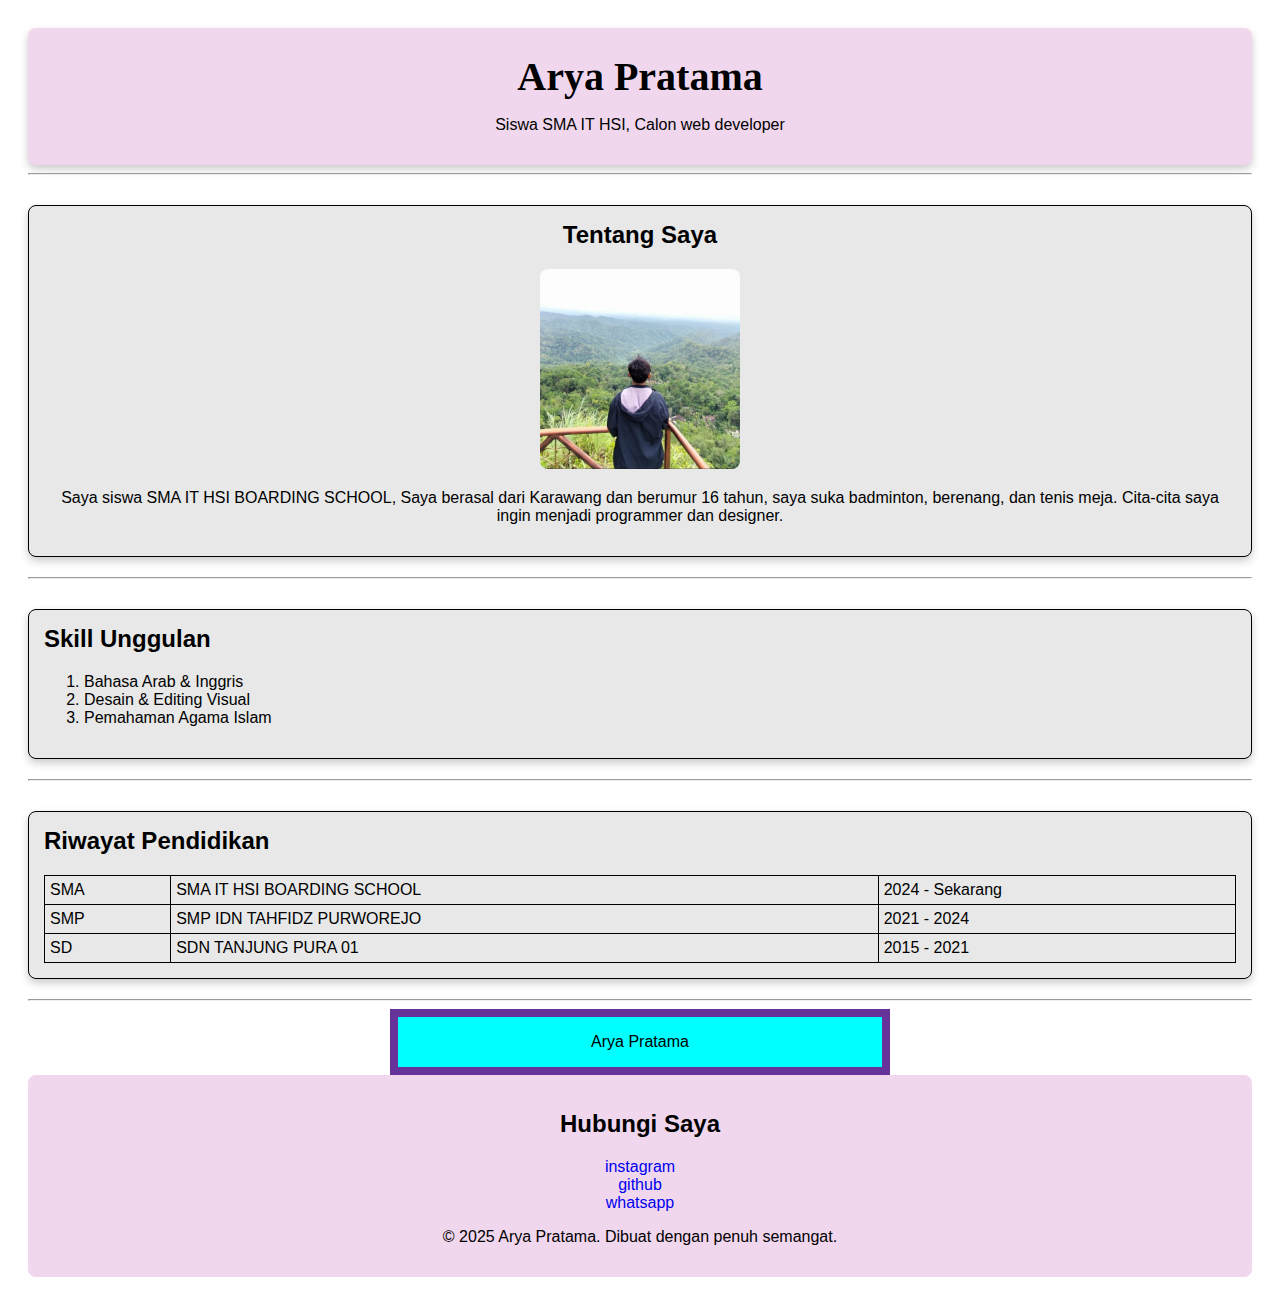
<file: index.html>
<!DOCTYPE html>
<html lang="en">
<head>
    <meta charset="UTF-8">
    <meta name="viewport" content="width=device-width, initial-scale=1.0">
    <title>Profil Digital - Arya Pratama</title>
   <link rel="stylesheet" href="css/style.css">
</head>
<body>
  
    <header>
        <h1>Arya Pratama</h1>
        <p>Siswa SMA IT HSI, Calon web developer</p>
    </header>

    <hr>

    <main>
        <section class="saya">
            <h2>Tentang Saya</h2>
            <img src="img/profile.jpeg" alt="foto saya ketika di gardu">
            <p>
                Saya siswa SMA IT HSI BOARDING SCHOOL, Saya berasal dari Karawang dan berumur 16 tahun, saya suka badminton, berenang, dan tenis meja.
                Cita-cita saya ingin menjadi programmer dan designer.
            </p>
        </section>

        <hr>

        <section>
            <h2>Skill Unggulan</h2>
            <ol>
                <li>Bahasa Arab & Inggris</li>
                <li>Desain & Editing Visual</li>
                <li>Pemahaman Agama Islam</li>  
            </ol>
        </section>

        <hr>

        <section>
            <h2>Riwayat Pendidikan</h2>
            <table>
                <tr>
                    <td>SMA</td>
                    <td>SMA IT HSI BOARDING SCHOOL</td>
                    <td>2024 - Sekarang</td>
                </tr>
                <tr>
                    <td>SMP</td>
                    <td>SMP IDN TAHFIDZ PURWOREJO</td>
                    <td>2021 - 2024</td>
                </tr>
                <tr>
                    <td>SD</td>
                    <td>SDN TANJUNG PURA 01</td>
                    <td>2015 - 2021</td>
                </tr>
            </table>
        </section>
    </main>

    <hr>
    <div class="belajar-box-sizing">
        <p>Arya Pratama</p>
    </div>
    <footer>
        <h2>Hubungi Saya</h2>
        <ul class="sosmed">
            <li><a href="https://www.instagram.com/arenszy/">instagram</a></li>
            <li><a href="https://github.com/arenszy">github</a></li>
            <li><a href="https://wa.me/qr/5JWGDIJJ5XV3P1">whatsapp</a></li>
        </ul>
        <p>&copy; 2025 Arya Pratama. Dibuat dengan penuh semangat.</p>
    </footer>

</body>
</html>
</file>
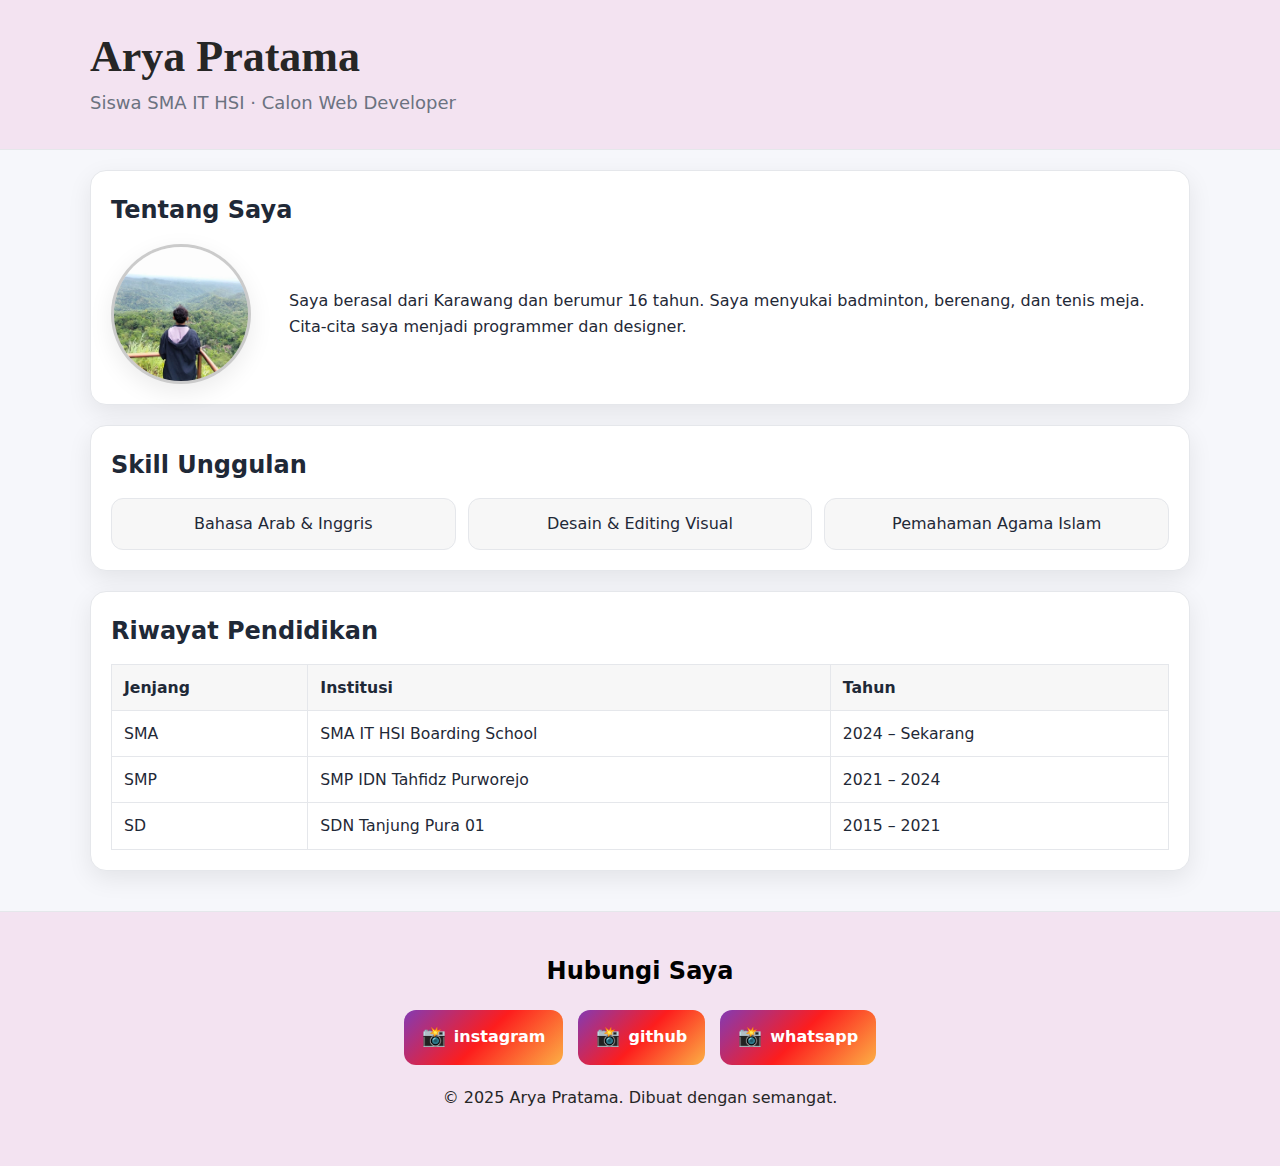
<file: arya.html>
<!DOCTYPE html>
<html lang="id">
<head>
  <meta charset="UTF-8" />
  <meta name="viewport" content="width=device-width, initial-scale=1" />
  <title>Profil Digital - Arya Pratama</title>
  <link rel="stylesheet" href="css/ryuu.css" />
</head>
<body>
  <header class="site-header">
    <div class="container">
      <h1 class="title">Arya Pratama</h1>
      <p class="subtitle">Siswa SMA IT HSI · Calon Web Developer</p>
    </div>
  </header>

  <main class="container">
    <!-- Tentang Saya -->
    <section class="card about">
      <h2 class="section-title">Tentang Saya</h2>
      <div class="about-wrap">
        <img src="img/profile.jpeg" alt="Foto Arya" class="avatar" />
        <p class="lead">
          Saya berasal dari Karawang dan berumur 16 tahun. Saya menyukai badminton, berenang,
          dan tenis meja. Cita-cita saya menjadi programmer dan designer.
        </p>
      </div>
    </section>

    <!-- Skill Unggulan -->
    <section class="card">
      <h2 class="section-title">Skill Unggulan</h2>
      <ul class="skills">
        <li>Bahasa Arab & Inggris</li>
        <li>Desain & Editing Visual</li>
        <li>Pemahaman Agama Islam</li>
      </ul>
    </section>

    <!-- Riwayat Pendidikan -->
    <section class="card">
      <h2 class="section-title">Riwayat Pendidikan</h2>
      <div class="table-wrap">
        <table class="table">
          <thead>
            <tr>
              <th>Jenjang</th>
              <th>Institusi</th>
              <th>Tahun</th>
            </tr>
          </thead>
          <tbody>
            <tr>
              <td>SMA</td>
              <td>SMA IT HSI Boarding School</td>
              <td>2024 – Sekarang</td>
            </tr>
            <tr>
              <td>SMP</td>
              <td>SMP IDN Tahfidz Purworejo</td>
              <td>2021 – 2024</td>
            </tr>
            <tr>
              <td>SD</td>
              <td>SDN Tanjung Pura 01</td>
              <td>2015 – 2021</td>
            </tr>
          </tbody>
        </table>
      </div>
    </section>
  </main>

  <footer class="site-footer">
  <div class="container">
    <h2 class="section-title">Hubungi Saya</h2>
    <div class="contact-cards">
      <a href="https://www.instagram.com/arenszy/" class="contact-card instagram">
        <span class="icon">📸</span>
        <span class="username">instagram</span>
      </a>
      <a href="https://github.com/arenszy" class="contact-card instagram">
        <span class="icon">📸</span>
        <span class="username">github</span>
      </a>
      <a href="https://wa.me/qr/5JWGDIJJ5XV3P1" class="contact-card instagram">
        <span class="icon">📸</span>
        <span class="username">whatsapp</span>
      </a>
    </div>
    <p class="copyright">© 2025 Arya Pratama. Dibuat dengan semangat.</p>
  </div>
</footer>
</file>
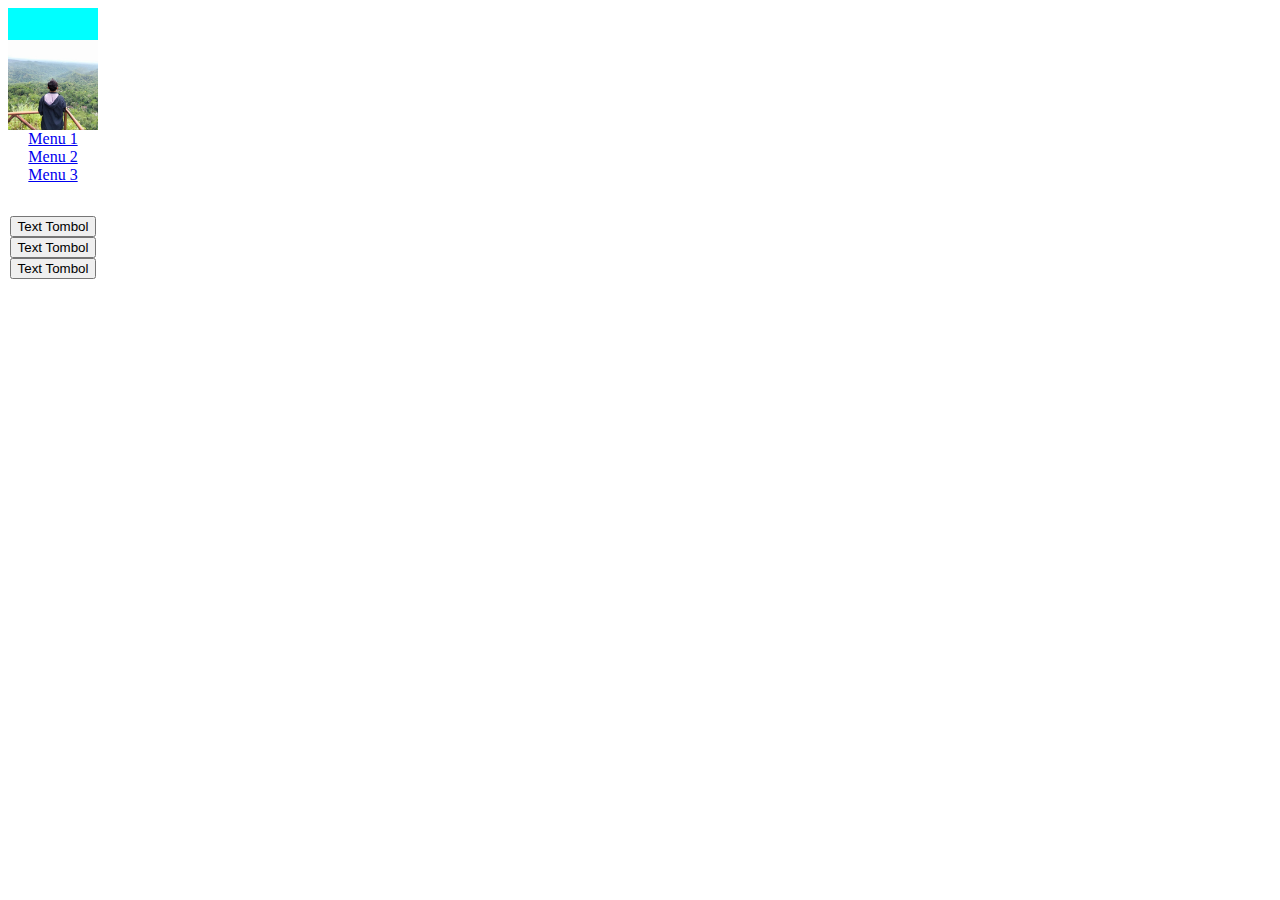
<file: box.html>
<!DOCTYPE html>
<html lang="en">
  <head>
    <meta charset="UTF-8" />
    <meta name="viewport" content="width=device-width, initial-scale=1.0" />
    <title>Document</title>
    <link href="css/box.css" rel="stylesheet"/>
  </head>
  <body>
    <main class="main-container">
      <header class="header">
        <div class="profile">
          <img src="img/profile.jpeg" alt="" width="90" height="90" />
        </div>
        <div class="menu">
          <a href="/">Menu 1</a>
          <a href="/">Menu 2</a>
          <a href="/">Menu 3</a>
        </div>
      </header>
      <section class="button-list">
        <button class="button-1">Text Tombol</button>
        <button class="button-1">Text Tombol</button>
        <button class="button-1">Text Tombol</button>
      </section>
    </main>
  </body>
</html>
</file>
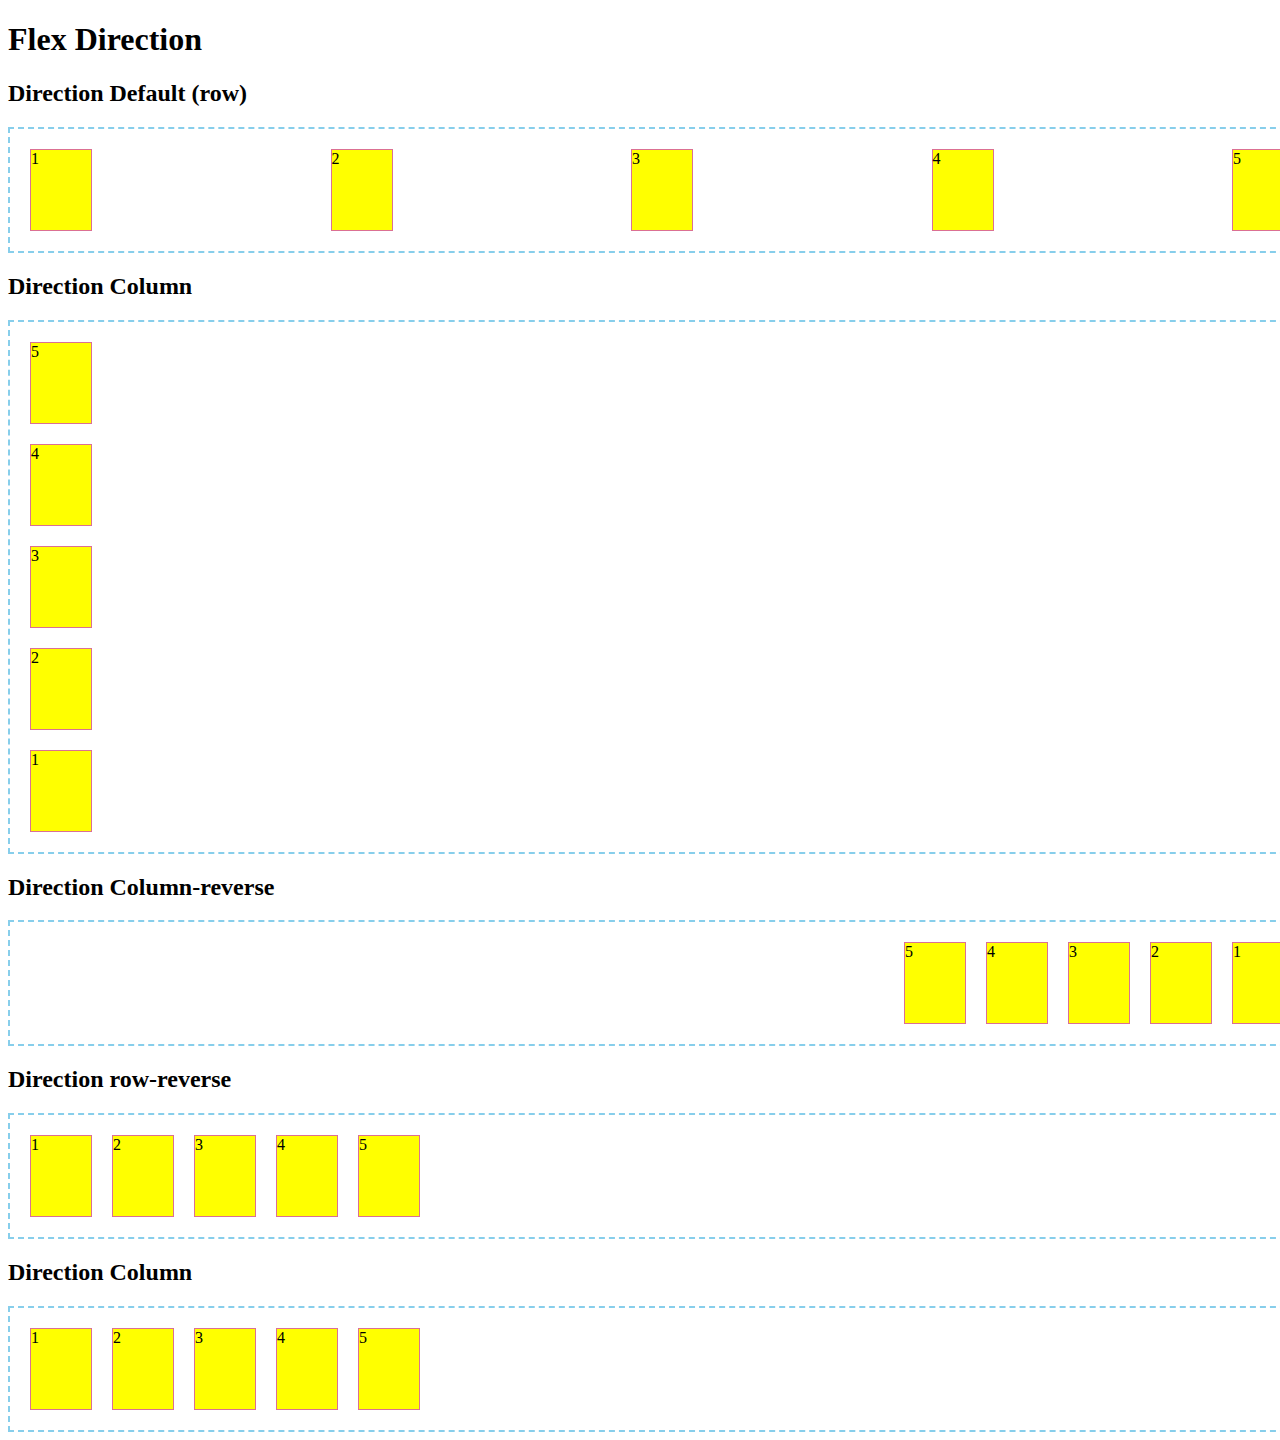
<file: flexbox.html>
<!DOCTYPE html>
<html lang="en">
<head>
    <meta charset="UTF-8">
    <meta name="viewport" content="width=device-width, initial-scale=1.0">
    <title>Document</title>
    <style></style>
   <link rel="stylesheet" href="css/container.css">
</head>
<body>

    <h1>Flex Direction</h1>

    <h2>Direction Default (row)</h2>
 <div class="container-1">
    <div class="item">1</div>
    <div class="item">2</div>
    <div class="item">3</div>
    <div class="item">4</div>
    <div class="item">5</div>
 </div>

  <h2>Direction Column</h2>
<div class="container-2">
    <div class="item">1</div>
    <div class="item">2</div>
    <div class="item">3</div>
    <div class="item">4</div>
    <div class="item">5</div>
</div>

 <h2>Direction Column-reverse</h2>
<div class="container-3">
    <div class="item">1</div>
    <div class="item">2</div>
    <div class="item">3</div>
    <div class="item">4</div>
    <div class="item">5</div>
</div>

 <h2>Direction row-reverse</h2>
<div class="container-4">
    <div class="item">1</div>
    <div class="item">2</div>
    <div class="item">3</div>
    <div class="item">4</div>
    <div class="item">5</div>
</div>

 <h2>Direction Column</h2>
<div class="container-5">
    <div class="item">1</div>
    <div class="item">2</div>
    <div class="item">3</div>
    <div class="item">4</div>
    <div class="item">5</div>
</div>

</body>
</html>
</file>
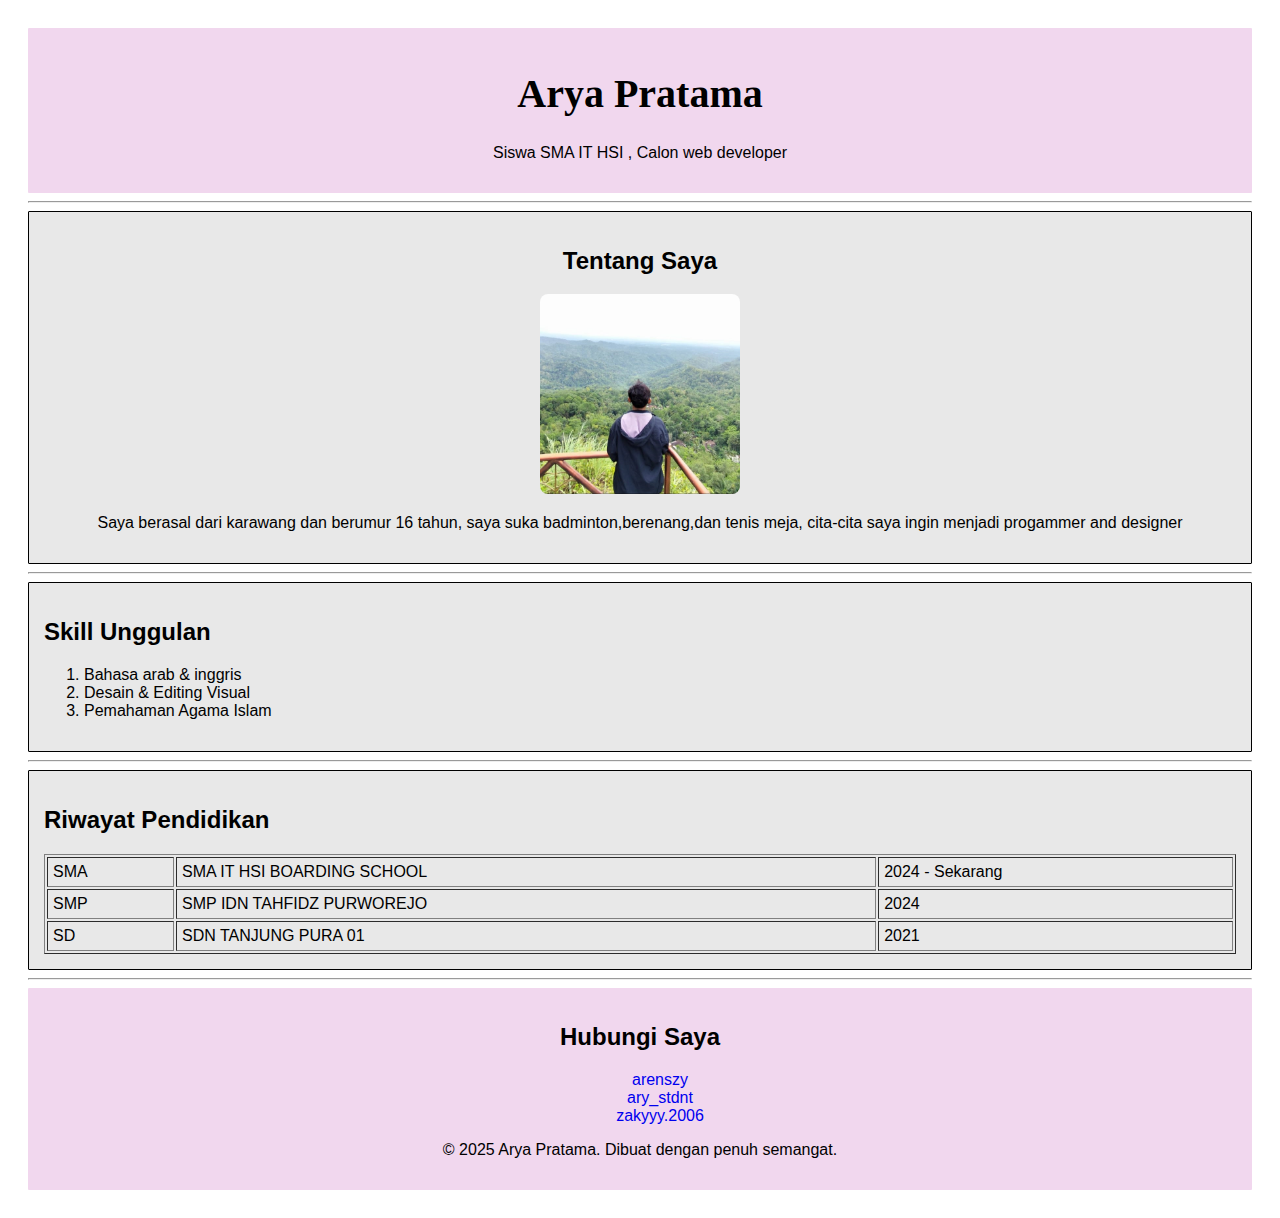
<file: inline-css.html>
<!DOCTYPE html>
<html lang="en">
<head>
    <meta charset="UTF-8">
    <meta name="viewport" content="width=device-width, initial-scale=1.0">

    <title>Profil Digital - Arya Pratama </title>
</head>
<body style="font-family: Arial, Helvetica, sans-serif; padding: 20px;">
  
    <header style="background-color: rgb(241, 215, 238); padding: 15px; text-align: center; border-radius: 1px;">
        <h1 style="font-family: Cambria, Cochin, Georgia, Times, 'Times New Roman', serif;font-size: 40px;"> Arya Pratama </h1>
        <p> Siswa SMA IT HSI , Calon web developer </p>
    </header>

    <hr>

    <main>
        <section style="background-color: rgb(232, 232, 232); border: 1px solid black; text-align: center; padding: 15px;border-radius: 1px; ">
            <h2>Tentang Saya</h2>

            <img src="img/profile.jpeg" alt="foto saya ketika di gardu " style="width: 200px;height: 200px; object-fit: cover;border-radius: 8px;">

            <p>
                 Saya berasal dari karawang dan berumur 16 tahun, saya suka badminton,berenang,dan tenis meja, cita-cita saya ingin menjadi progammer and designer 
            </p>
        </section>

        <hr>

        <section style="background-color: rgb(232, 232, 232); border: 1px solid black; padding: 15px;border-radius: 1px;">
            <h2>Skill Unggulan</h2>
            <ol>
                <li>Bahasa arab & inggris</li>
                <li>Desain & Editing Visual</li>
                <li>Pemahaman Agama Islam</li>  
            </ol>
        </section>

        <hr>

        <section style="background-color: rgb(232, 232, 232); border: 1px solid black; padding: 15px;border-radius: 1px;">
            <h2>Riwayat Pendidikan</h2>
            <table border="1" cellpadding="5" style="width: 100%">
                <tr>
                    <td> SMA </td>
                    <td> SMA IT HSI BOARDING SCHOOL </td>
                    <td> 2024 - Sekarang </td>
                </tr>

                <tr>
                    <td> SMP </td>
                    <td> SMP IDN TAHFIDZ PURWOREJO </td>
                    <td> 2024 </td>
                </tr>

                <tr>
                    <td> SD </td>
                    <td> SDN TANJUNG PURA 01 </td>
                    <td> 2021 </td>
                </tr>

            </table>
        </section>

    </main>

    <hr>

    <footer style="background-color: rgb(241, 215, 238); padding: 15px; text-align: center; border-radius: 1px;">
        <h2>Hubungi Saya</h2>
        <ul style="list-style: none;">
            <li><a style="text-decoration: none;" href="#">arenszy</a></li>
            <li><a style="text-decoration: none;" href="#">ary_stdnt</a></li>
            <li><a style="text-decoration: none;" href="#">zakyyy.2006</a></li>
        </ul>

        <p>&copy; 2025 Arya Pratama. Dibuat dengan penuh semangat.</p>
    </footer>

</body>
</html>
</file>
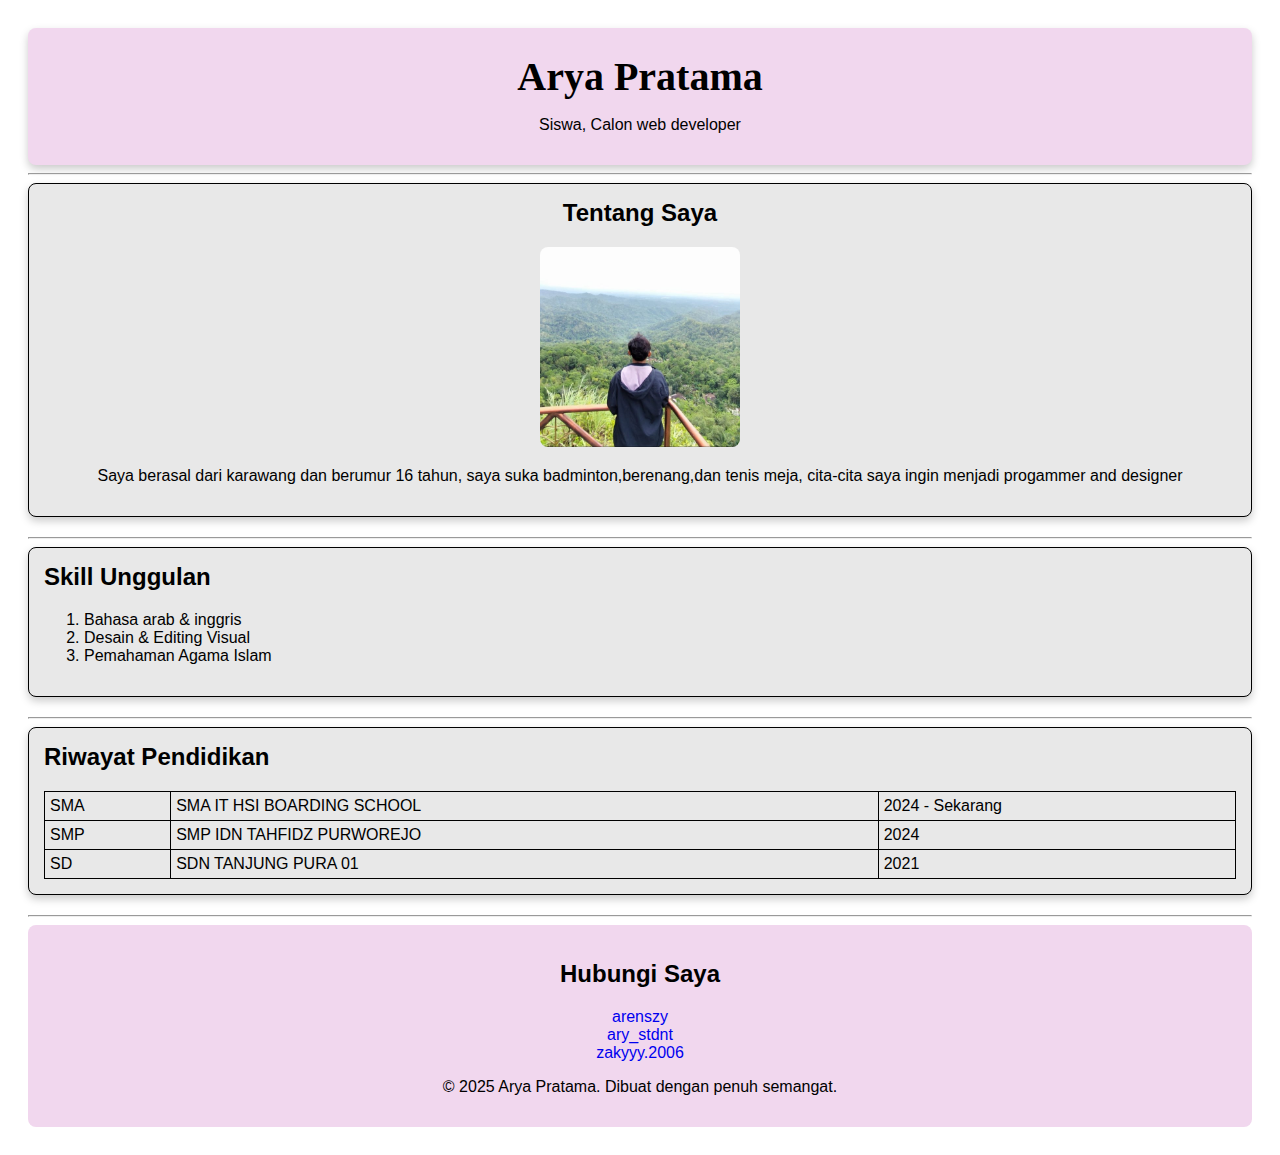
<file: internal-css.html>
<!DOCTYPE html>
<html lang="en">
<head>
    <meta charset="UTF-8">
    <meta name="viewport" content="width=device-width, initial-scale=1.0">

    <title>Profil Digital - Arya Pratama </title>
    <style>
body {
            font-family: Arial, Helvetica, sans-serif;
            padding: 20px;
        }

        header {
            background-color: rgb(241, 215, 238);
            padding: 15px;
            text-align: center;
            border-radius: 8px;
            box-shadow: 0px 4px 8px rgb(203, 203, 203);
        }

        header h1 {
            font-family: Cambria, Cochin, Georgia, Times, 'Times New Roman', serif;
            font-size: 40px;
            margin: 10px;
        }
        
        .saya{
            text-align: center;
        }

        main section {
            background-color: rgb(232, 232, 232);
            border: 1px solid black;
            padding: 15px;
            border-radius: 8px;
            margin-bottom: 20px;
            box-shadow: 0px 4px 8px rgb(203, 203, 203);
        }
        .about{
            text-align: center;
        }

        main section h2 {
            margin-top: 0;
        }

        main section img {
            width: 200px;
            height: 200px;
            object-fit: cover;
            border-radius: 8px;
        }

        table {
            width: 100%;
            border-collapse: collapse;
        }

        table, td {
            border: 1px solid black;
            padding: 5px;
        }

        footer {
            background-color: rgb(241, 215, 238);
            padding: 15px;
            text-align: center;
            border-radius: 8px;
        }

        footer ul {
            list-style: none;
            padding: 0;
            margin: 0;
        }

        footer ul li a {
            text-decoration: none;
        }
        .class {
            display: flex;
            justify-content: center;
            gap: 10px;
        }
    </style>
</head>
<body>
  
    <header>
        <h1> Arya Pratama </h1>

        <p> Siswa, Calon web developer </p>
    </header>

    <hr>

    <main>

        <section class="about">
            <h2>Tentang Saya</h2>

            <img src="img/profile.jpeg" alt="foto saya ketika di gardu " width="200">

            <p>
                 Saya berasal dari karawang dan berumur 16 tahun, saya suka badminton,berenang,dan tenis meja, cita-cita saya ingin menjadi progammer and designer 
            </p>
        </section>

        <hr>

        <section>
            <h2>Skill Unggulan</h2>
            <ol>
                <li>Bahasa arab & inggris</li>
                <li>Desain & Editing Visual</li>
                <li>Pemahaman Agama Islam</li>  
            </ol>
        </section>

        <hr>

        <section>
            <h2>Riwayat Pendidikan</h2>
            <table>

                <tr>
                    <td> SMA </td>
                    <td> SMA IT HSI BOARDING SCHOOL </td>
                    <td> 2024 - Sekarang </td>
                </tr>

                <tr>
                    <td> SMP </td>
                    <td> SMP IDN TAHFIDZ PURWOREJO </td>
                    <td> 2024 </td>
                </tr>

                <tr>
                    <td> SD </td>
                    <td> SDN TANJUNG PURA 01 </td>
                    <td> 2021 </td>
                </tr>

            </table>
        </section>

    </main>

    <hr>

    <footer>
        <h2>Hubungi Saya</h2>
        <ul>
            <li><a href="#">arenszy</a></li>
            <li><a href="#">ary_stdnt</a></li>
            <li><a href="#">zakyyy.2006</a></li>
        </ul>

        <p>&copy; 2025 Arya Pratama. Dibuat dengan penuh semangat.</p>
    </footer>

</body>
</html>
</file>
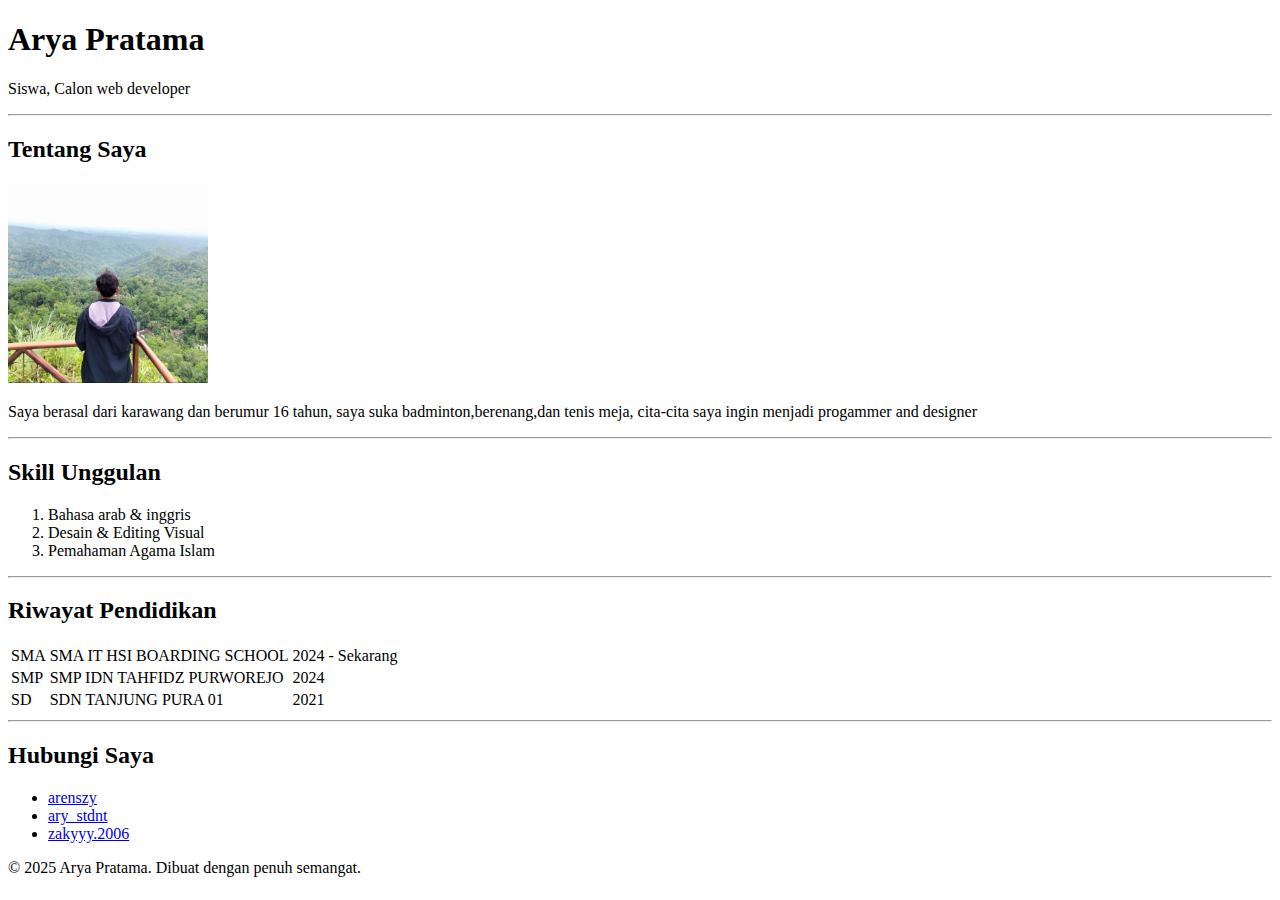
<file: original-html.html>
<!DOCTYPE html>
<html lang="en">
<head>
    <meta charset="UTF-8">
    <meta name="viewport" content="width=device-width, initial-scale=1.0">

    <title>Profil Digital - Arya Pratama </title>
</head>
<body>
  
    <header>
        <h1> Arya Pratama </h1>

        <p> Siswa, Calon web developer </p>
    </header>

    <hr>

    <main>

        <section>
            <h2>Tentang Saya</h2>

            <img src="img/profile.jpeg" alt="foto saya ketika di gardu " width="200">

            <p>
                 Saya berasal dari karawang dan berumur 16 tahun, saya suka badminton,berenang,dan tenis meja, cita-cita saya ingin menjadi progammer and designer 
            </p>
        </section>

        <hr>

        <section>
            <h2>Skill Unggulan</h2>
            <ol>
                <li>Bahasa arab & inggris</li>
                <li>Desain & Editing Visual</li>
                <li>Pemahaman Agama Islam</li>  
            </ol>
        </section>

        <hr>

        <section>
            <h2>Riwayat Pendidikan</h2>
            <table>

                <tr>
                    <td> SMA </td>
                    <td> SMA IT HSI BOARDING SCHOOL </td>
                    <td> 2024 - Sekarang </td>
                </tr>

                <tr>
                    <td> SMP </td>
                    <td> SMP IDN TAHFIDZ PURWOREJO </td>
                    <td> 2024 </td>
                </tr>

                <tr>
                    <td> SD </td>
                    <td> SDN TANJUNG PURA 01 </td>
                    <td> 2021 </td>
                </tr>

            </table>
        </section>

    </main>

    <hr>

    <footer>
        <h2>Hubungi Saya</h2>
        <ul>
            <li><a href="#">arenszy</a></li>
            <li><a href="#">ary_stdnt</a></li>
            <li><a href="#">zakyyy.2006</a></li>
        </ul>

        <p>&copy; 2025 Arya Pratama. Dibuat dengan penuh semangat.</p>
    </footer>

</body>
</html>
</file>
<file: css/style.css>
body {
            font-family: Arial, Helvetica, sans-serif;
            padding: 20px;
        }

        header {
            background-color: rgb(241, 215, 238);
            padding: 15px;
            text-align: center;
            border-radius: 8px;
            box-shadow: 0px 4px 8px rgb(203, 203, 203);
        }

        header h1 {
            font-family: Cambria, Cochin, Georgia, Times, 'Times New Roman', serif;
            font-size: 40px;
            margin: 10px;
        }
        
        .saya{
            text-align: center;
        }

        main section {
            background-color: rgb(232, 232, 232);
            border: 1px solid black;
            padding: 15px;
            border-radius: 8px;
            margin-bottom: 20px;
            box-shadow: 0px 4px 8px rgb(203, 203, 203);
        }
     
        
        main section h2 {
            margin-top: 0;
        }

        main section img {
            width: 200px;
            height: 200px;
            object-fit: cover;
            border-radius: 8px;
        }

        table {
            width: 100%;
            border-collapse: collapse;
        }

        table, td {
            border: 1px solid black;
            padding: 5px;
        }

        footer {
            background-color: rgb(241, 215, 238);
            padding: 15px;
            text-align: center;
            border-radius: 8px;
        }

        footer ul {
            list-style: none;
            padding: 0;
            margin: 0;
        }
        .belajar-box-sizing{
            box-sizing: border-box;
            background-color: aqua;
            width: 500px;
            margin:auto;
            text-align: center;
            border: 8px solid rebeccapurple;
        }

        footer ul li a {
            text-decoration: none;
        }
        .class {
            display: flex;
            justify-content: center;
            gap: 10px;
        }
        section{
            margin-top: 30px;
        }
</file>
<file: css/ryuu.css>
/* ============ Variabel Warna & Tema ============ */
:root {
  --bg: #f6f7fb;
  --card: #ffffff;
  --text: #1f2937;
  --muted: #6b7280;
  --brand: #f3e3f1;      /* nuansa lembut untuk header/footer */
  --brand-text: #262626;
  --border: #e5e7eb;
  --shadow: 0 8px 24px rgba(0,0,0,0.08);
}

/* Dark mode mengikuti preferensi sistem */
@media (prefers-color-scheme: dark) {
  :root {
    --bg: #0f172a;
    --card: #111827;
    --text: #e5e7eb;
    --muted: #9ca3af;
    --brand: #2b2f3a;
    --brand-text: #f3f4f6;
    --border: #1f2937;
    --shadow: 0 8px 24px rgba(0,0,0,0.35);
  }
}

/* ============ Reset Ringan ============ */
* { box-sizing: border-box; }
html, body { height: 100%; }
body {
  margin: 0;
  font-family: ui-sans-serif, system-ui, -apple-system, "Segoe UI", Roboto, Arial, "Noto Sans", "Apple Color Emoji", "Segoe UI Emoji", "Segoe UI Symbol";
  background: var(--bg);
  color: var(--text);
  line-height: 1.6;
}

/* ============ Layout Umum ============ */
.container {
  width: min(1100px, 92vw);
  margin-inline: auto;
}

.site-header,
.site-footer {
  background: var(--brand);
  color: var(--brand-text);
}

.site-header {
  padding: 32px 0;
  border-bottom: 1px solid var(--border);
}

.site-footer {
  padding: 36px 0 48px;
  margin-top: 40px;
  border-top: 1px solid var(--border);
}

/* ============ Tipografi ============ */
.title {
  font-family: ui-serif, Georgia, "Times New Roman", Times, serif;
  font-size: clamp(28px, 4vw, 44px);
  line-height: 1.15;
  margin: 0 0 6px;
}

.subtitle {
  margin: 0;
  color: var(--muted);
  font-size: clamp(14px, 2vw, 18px);
}

.section-title {
  margin: 0 0 14px;
  font-size: clamp(18px, 2.4vw, 24px);
}

/* ============ Komponen Card ============ */
.card {
  background: var(--card);
  border: 1px solid var(--border);
  border-radius: 16px;
  padding: 20px;
  box-shadow: var(--shadow);
  margin: 20px 0;
}

/* ============ Tentang Saya ============ */
.about-wrap {
  display: grid;
  grid-template-columns: 160px 1fr;
  gap: 18px;
  align-items: center;
}

.avatar {
  width: 140px;
  height: 140px;
  border-radius: 50%;
  object-fit: cover;
  object-position: center;
  border: 3px solid rgba(0,0,0,0.08);
  box-shadow: var(--shadow);
  background: #ddd; /* fallback jika gambar gagal */
}

.lead {
  margin: 0;
  font-size: 1rem;
  color: var(--text);
}

/* Responsif untuk layar kecil */
@media (max-width: 640px) {
  .about-wrap {
    grid-template-columns: 1fr;
    text-align: center;
  }
  .avatar {
    margin-inline: auto;
  }
}

/* ============ Skills ============ */
.skills {
  display: grid;
  grid-template-columns: repeat(3, minmax(0,1fr));
  gap: 12px;
  padding-left: 0;
  margin: 0;
  list-style: none;
}

.skills li {
  background: rgba(127, 127, 127, 0.06);
  border: 1px solid var(--border);
  border-radius: 12px;
  padding: 12px 14px;
  text-align: center;
}

@media (max-width: 768px) {
  .skills {
    grid-template-columns: repeat(2, minmax(0,1fr));
  }
}
@media (max-width: 480px) {
  .skills {
    grid-template-columns: 1fr;
  }
}

/* ============ Tabel ============ */
.table-wrap {
  overflow-x: auto; /* agar tabel tetap bisa digeser di layar kecil */
}

.table {
  width: 100%;
  border-collapse: collapse;
  font-size: 0.98rem;
}
.table th,
.table td {
  border: 1px solid var(--border);
  padding: 10px 12px;
  text-align: left;
}

.table thead th {
  background: rgba(127, 127, 127, 0.06);
  font-weight: 600;
}

.table tbody tr:hover {
  background: rgba(127, 127, 127, 0.05);
  transition: background 0.2s ease;
}


/* Footer */
.site-footer {
  background: rgb(241, 215, 238)
  color: #eee;
  padding: 40px 20px;
  text-align: center;
}

.site-footer .section-title {
  color: #000000;
  margin-bottom: 20px;
}

/* Contact Cards Layout */
.contact-cards {
  display: flex;
  justify-content: center;
  flex-wrap: wrap;
  gap: 15px;
  margin-bottom: 20px;
}

.contact-card {
  display: flex;
  align-items: center;
  gap: 8px;
  padding: 12px 18px;
  border-radius: 12px;
  text-decoration: none;
  font-weight: bold;
  background: linear-gradient(135deg, #ff5f6d, #ffc371);
  color: #fff;
  transition: transform 0.2s ease, box-shadow 0.2s ease;
}

.contact-card:hover {
  transform: translateY(-4px);
  box-shadow: 0 6px 12px rgb(0, 0, 0);
}

.contact-card .icon {
  font-size: 1.2rem;
}

.contact-card.instagram {
  background: linear-gradient(135deg, #833ab4, #fd1d1d, #fcb045);
}
</file>
<file: css/box.css>
.main-container{
  text-align: center;
  background-color: rgb(0, 255, 255);
  width: 90px;
  height: 90px;
}

.header{
  padding: 32px 0;
  border-bottom: 1px solid var(--border)
}

.profile{
  text-align: center;
  width: 90px;
  height: 90px;
  background-color: rgb(0, 255, 255);
}

.menu{

}

.button-list{

}
</file>
<file: css/container.css>
.container-1{
    width: 100%;
    height: auto;
    display: flex;
    border: 2px dashed  skyblue;

    gap: 20px;
    padding: 20px;
    flex-direction: row;
    justify-content: space-between;
}

.item{
    width: 60px;
    height: 80px;
    border: 1px solid palevioletred;
    background-color: yellow;
}

.container-2{
    width: 100%;
    height: auto;
    display: flex;
    border: 2px dashed  skyblue;

    gap: 20px;
    padding: 20px;
    flex-direction: column-reverse;
}

.container-3{
    width: 100%;
    height: auto;
    display: flex;
    border: 2px dashed  skyblue;

    gap: 20px;
    padding: 20px;
    flex-direction: row-reverse;
}

.container-4{
    width: 100%;
    height: auto;
    display: flex;
    border: 2px dashed  skyblue;

    gap: 20px;
    padding: 20px;
    flex-wrap: nowrap;
}

.container-5{
    width: 100%;
    height: auto;
    display: flex;
    border: 2px dashed  skyblue;

    gap: 20px;
    padding: 20px;
    flex-wrap: wrap;
}


.nav{
    border-bottom: 1px solid;
    background-color: whitesmoke;
    display: flex;
    justify-content: space-around;
    align-items: stretch;
}

.nav ul{
    just
}
</file>
